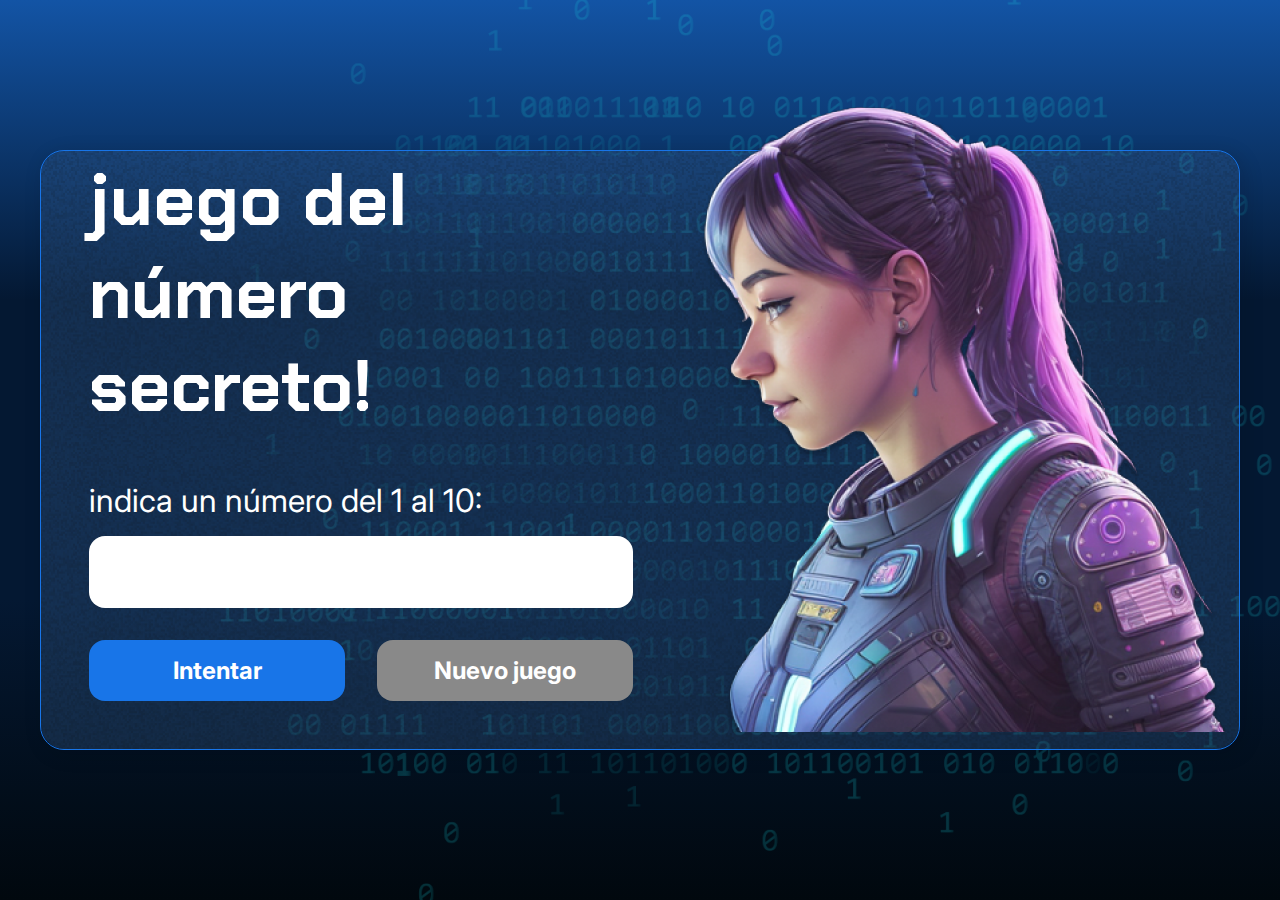
<file: 2035-logica-programacion-2-Aula1/2035-logica-programacion-2-Aula1/index.html>
<!DOCTYPE html>
<html lang="pt-br">

<head>
    <meta charset="UTF-8">
    <meta name="viewport" content="width=device-width, initial-scale=1.0">
    <link rel="preconnect" href="https://fonts.googleapis.com">
    <link rel="preconnect" href="https://fonts.gstatic.com" crossorigin>
    <link href="https://fonts.googleapis.com/css2?family=Chakra+Petch:wght@700&family=Inter:wght@400;700&display=swap"
        rel="stylesheet">
    <link rel="stylesheet" href="style.css">
    <title>JS Game</title>
</head>

<body>

    <div class="container">
        <div class="container__contenido">
            <div class="container__informaciones">
                <div class="container__texto">
                    <h1></h1>
                    <p class="texto__parrafo"></p>
                </div>
                <input id="numeroUsuario" type="number" min="1" max="10" class="container__input">
                <div class="chute container__botones">
                    <button onclick="verificarIntento();" class="container__boton" >Intentar</button>
                    <button onclick="reiniciarJuego()" class="container__boton" id="reiniciar" disabled>Nuevo juego</button>
                </div>
            </div>
            <img src="./img/ia.png" alt="Una persona mirando a la izquierda" class="container__imagen-persona" />
        </div>
    </div>




    <script src="app.js" defer></script>
</body>

</html>
</file>
<file: 2035-logica-programacion-2-Aula1/2035-logica-programacion-2-Aula1/style.css>
* {
    box-sizing: border-box;
    margin: 0;
    padding: 0;
    color: white;
}

body {
    background: linear-gradient(#1354A5 0%, #041832 33.33%, #041832 66.67%, #01080E 100%);
    height: 100vh;
    display: flex;
    align-items: center;
    justify-content: center;
}


body::before {
    background-image: url("img/code.png");
    background-repeat: no-repeat;
    background-position: right;
    content: "";
    display: block;
    position: absolute;
    width: 100%;
    height: 100%;
    opacity: 0.4;
}

.container {
    width: 1200px;
    height: 600px;
    display: flex;
    align-items: center;
    justify-content: space-between;
    border-radius: 24px;
    border: 1px solid #1875E8;
    box-shadow: 4px 4px 20px 0px rgba(1, 8, 14, 0.15);
    background-image: url("img/Ruido.png");
    background-size: 100% 100%;
    position: relative;
}


.container__contenido {
    display: flex;
    align-items: center;
    position: absolute;
    bottom: 0;
}

.container__informaciones {
    flex: 1;
    padding: 3rem;
}

.container__boton {
    border-radius: 16px;
    background: #1875E8;
    padding: 16px 24px;
    width: 100%;
    font-size: 24px;
    font-weight: 700;
    border: none;
    margin-top: 2rem;
}

.container__boton:disabled {
    background: #898989;
}

.container__texto {
    margin: 16px 0 16px 0;
}

.container__texto-azul {
    color: #1875E8;
}

.container__input {
    width: 100%;
    height: 72px;
    border-radius: 16px;
    background-color: #FFF;
    border: none;
    color: #1875E8;
    padding: 2rem;
    font-size: 24px;
    font-weight: 700;
    font-family: 'Inter', sans-serif;
}

.container__botones {
    display: flex;
    gap: 2em;
}

h1 {
    font-family: 'Chakra Petch', sans-serif;
    font-size: 72px;
    padding-bottom: 3rem;
}

p,
button {
    font-family: 'Inter', sans-serif;
}

.texto__parrafo {
    font-size: 32px;
    font-weight: 400;
}
</file>
